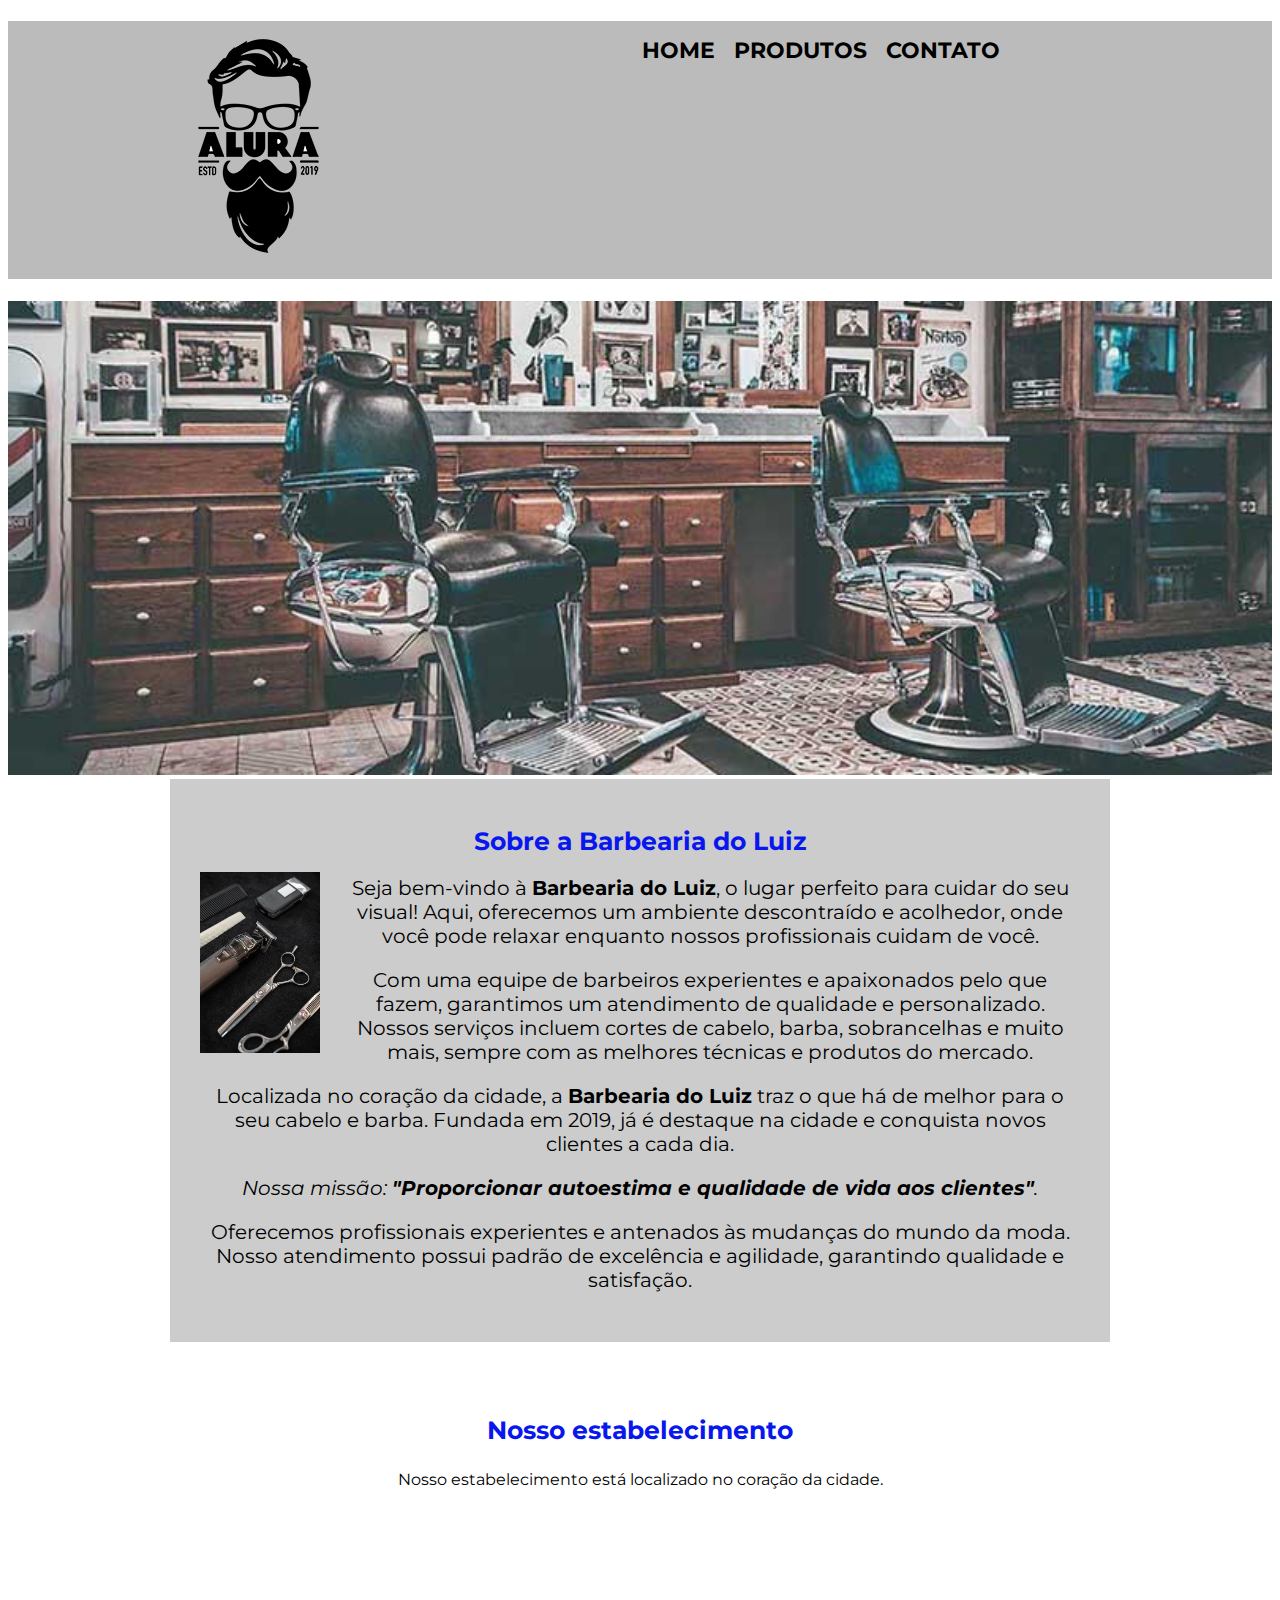
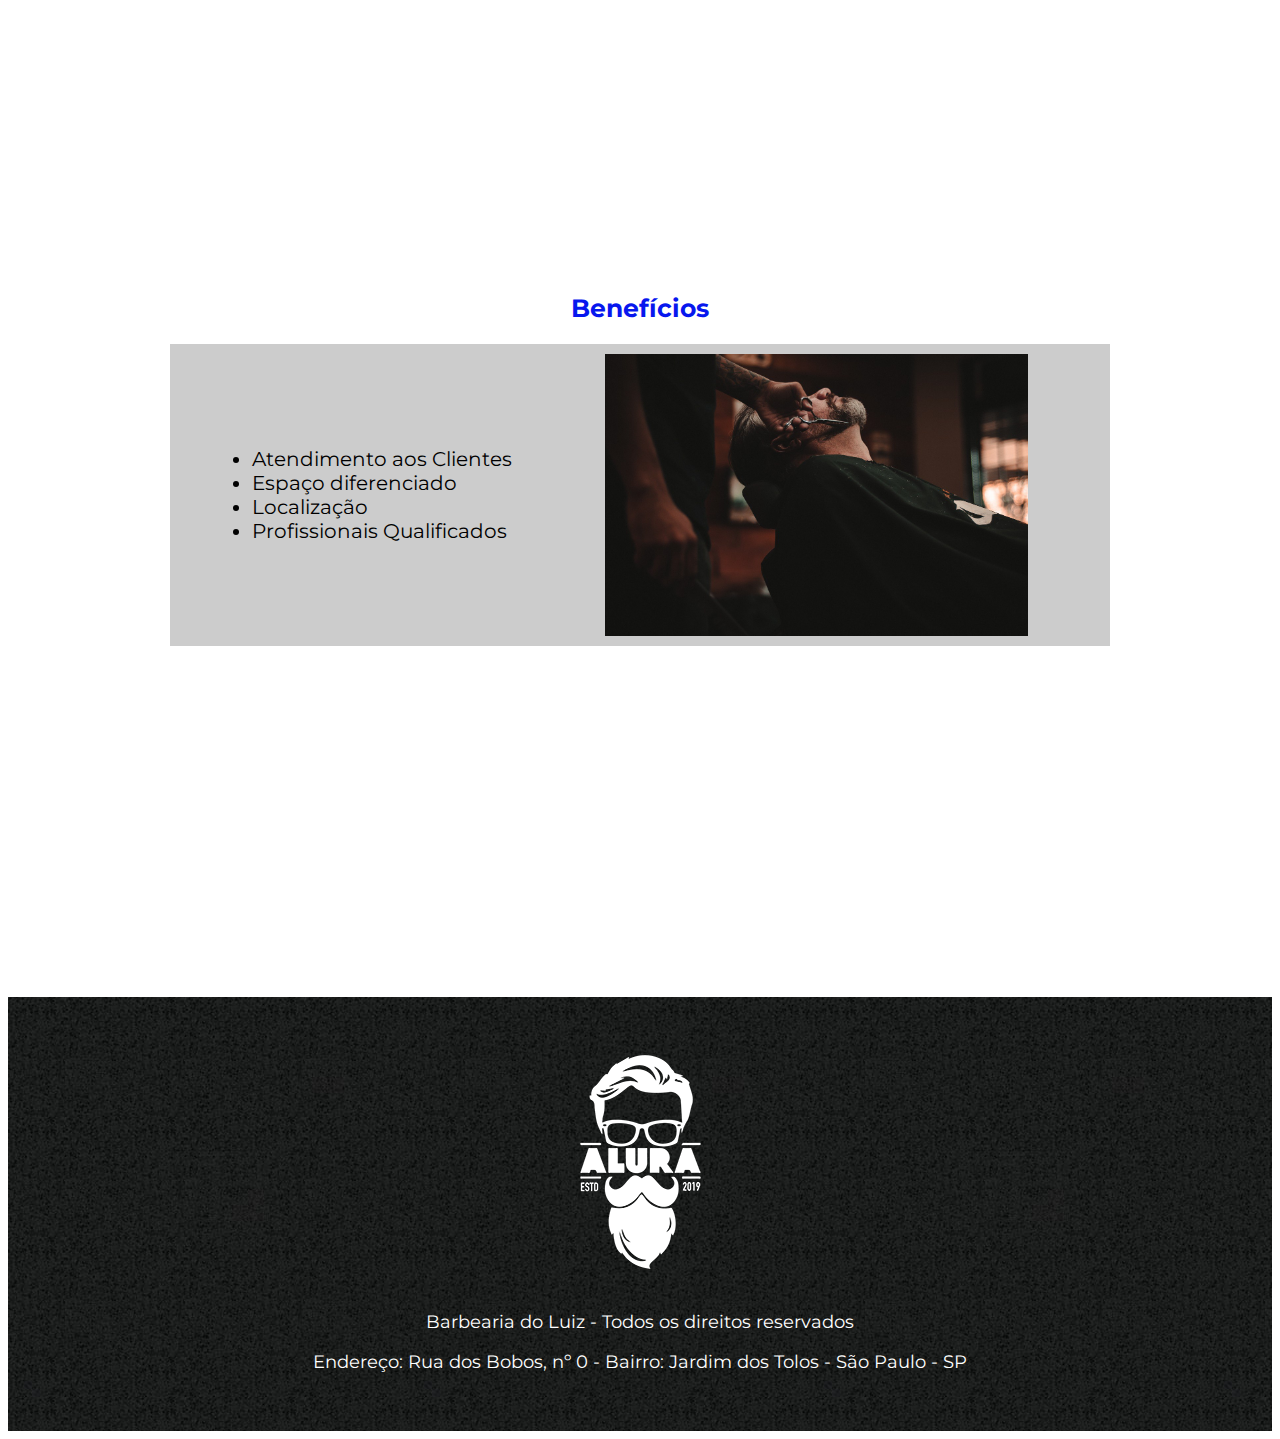
<file: index.html>
<!DOCTYPE html>
<html lang="pt-br">

<head>
  <meta charset="UTF-8" />
  <meta name="viewport" content="width=device-width, initial-scale=1.0" />
  <link rel="stylesheet" href="style.css" />
  <title>Home - Barbearia do Luiz</title>
</head>

<body>
  <header>
    <div class="caixa">
      <h1>
        <img src="imagens/logo.png" alt="Logo da Barbearia do Luiz" />
      </h1>
      <nav>
        <ul>
          <li><a href="index.html">Home</a></li>
          <li><a href="produtos.html">Produtos</a></li>
          <li><a href="contato.html">Contato</a></li>
        </ul>
      </nav>
    </div>
  </header>

  <img src="image/banner.jpg" alt="Ambiente da Barbearia do Luiz" class="image-banner" />

  <main class="container">
    <section class="banner">

      <div class="principal">
        <h1 class="titulo">Sobre a Barbearia do Luiz</h1>
        <img class="utensilios" src="imagens/ferramentas-para-a-profissao-de-cabeleireiro_23-2150668471.avif"
          alt="Utensilios de um barbeiro.">

        <p>Seja bem-vindo à <strong>Barbearia do Luiz</strong>, o lugar perfeito para cuidar do seu visual! Aqui,
          oferecemos um ambiente descontraído e acolhedor, onde você pode relaxar enquanto nossos profissionais cuidam
          de você.</p>
        <p>Com uma equipe de barbeiros experientes e apaixonados pelo que fazem, garantimos um atendimento de qualidade
          e personalizado. Nossos serviços incluem cortes de cabelo, barba, sobrancelhas e muito mais, sempre com as
          melhores técnicas e produtos do mercado.</p>

        <p>Localizada no coração da cidade, a <strong>Barbearia do Luiz</strong> traz o que há de melhor para o seu
          cabelo e barba. Fundada em 2019, já é destaque na cidade e conquista novos clientes a cada dia.</p>
        <p><em>Nossa missão: <strong>"Proporcionar autoestima e qualidade de vida aos clientes"</strong>.</em></p>
        <p>Oferecemos profissionais experientes e antenados às mudanças do mundo da moda. Nosso atendimento possui
          padrão de excelência e agilidade, garantindo qualidade e satisfação.</p>
      </div>

    </section>

    <section class="mapa">
      <h3 class="titulo">Nosso estabelecimento</h3>
      <p>Nosso estabelecimento está localizado no coração da cidade.</p>

      <iframe
        src="https://www.google.com/maps/embed?pb=!1m18!1m12!1m3!1d3656.4483278365396!2d-46.63466568562861!3d-23.588249068469487!2m3!1f0!2f0!3f0!3m2!1i1024!2i768!4f13.1!3m3!1m2!1s0x94ce5a2b2ed7f3a1%3A0xab35da2f5ca62674!2sCaelum!5e0!3m2!1spt-BR!2sbr!4v1568814489656!5m2!1spt-BR!2sbr"
        width="100%" height="300" frameborder="0" style="border:0;" allowfullscreen=""></iframe>
    </section>

    <h2 class="titulo">Benefícios</h2>
    <section class="beneficios">
      <ul>
        <li>Atendimento aos Clientes</li>
        <li>Espaço diferenciado</li>
        <li>Localização</li>
        <li>Profissionais Qualificados</li>
      </ul>
      <img src="image/beneficios.jpg" alt="Imagem ilustrando os benefícios" class="imagem-beneficios" />      
    </section>

    <div class="video">
        <iframe width="560" height="315" src="https://www.youtube.com/embed/wcVVXUV0YUY" frameborder="0"
          allow="accelerometer; autoplay; encrypted-media; gyroscope; picture-in-picture" allowfullscreen></iframe>
    </div>

  </main>

  <footer>
    <img src="imagens/logo-branco.png" alt="Logo da Barbearia do Luiz em branco">
    <div class="copyright">
      <p>Barbearia do Luiz - Todos os direitos reservados</p>
      <p>Endereço: Rua dos Bobos, nº 0 - Bairro: Jardim dos Tolos - São Paulo - SP</p>
    </div>
  </footer>
</body>

</html>
</file>
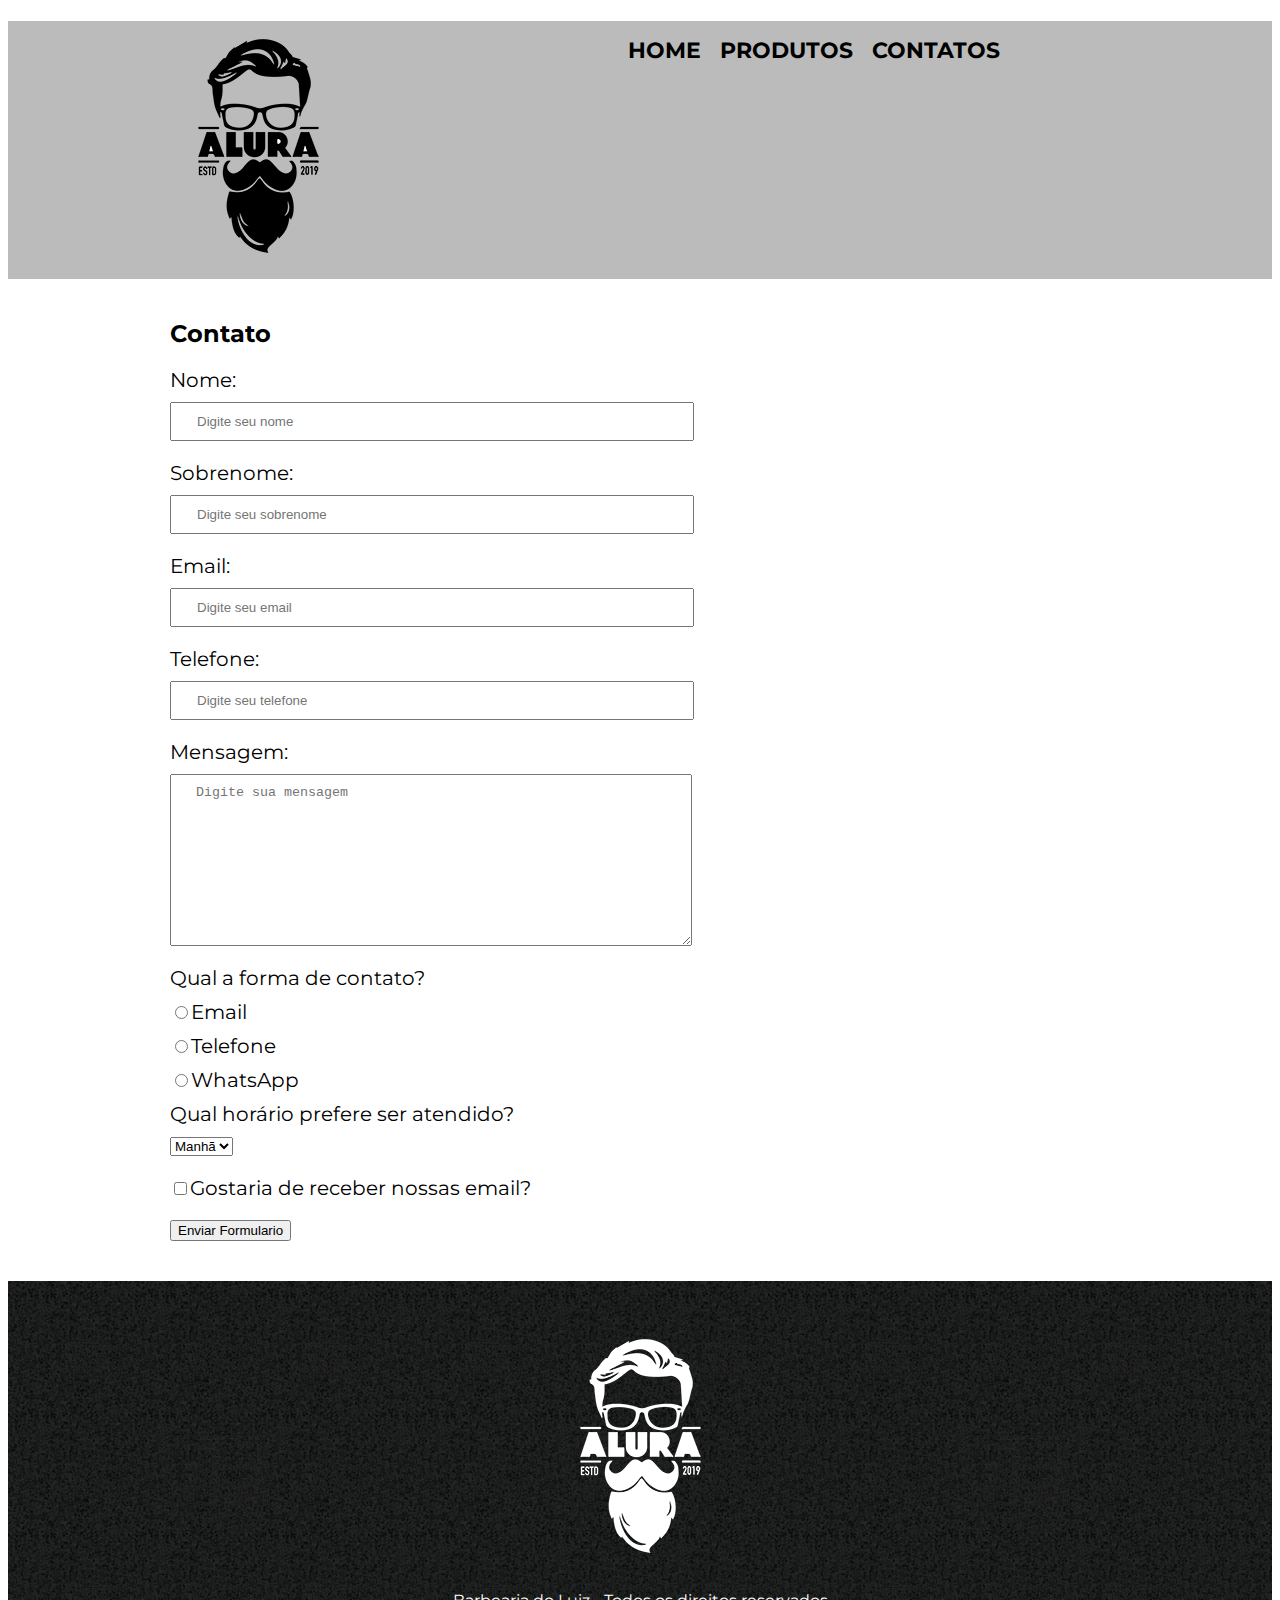
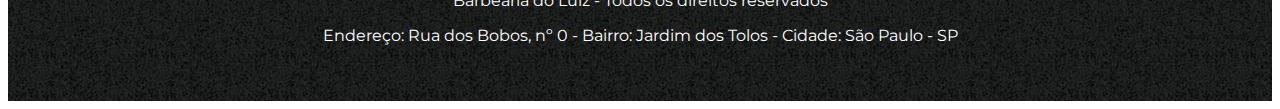
<file: contato.html>
<!DOCTYPE html>
<html lang="Pt-br">
<head>
    <meta charset="UTF-8">
    <meta name="viewport" content="width=device-width, initial-scale=1.0">
    <link rel="stylesheet" href="style.css">
    <title>Contatos - Barbearia Luiz</title>
</head>
<body>
    <header>
        <div class="caixa">
            <h1><img src="imagens/logo.png" alt="imagem logo"></h1>
            <nav>
                <ul>
                    <li><a href="index.html">Home</a></li>
                    <li><a href="produtos.html">Produtos</a></li>
                    <li><a href="contato.html">Contatos</a></li>
        </div>
    </header>
    <main>
        <form action="input-dados">
            <h2>Contato</h2>
            <label for="nome">Nome:</label>
            <input type="text" id="nome" name="nome" placeholder="Digite seu nome" class="input-padrao">

            <label for="Sobrenome">Sobrenome:</label>
            <input type="text" id="sobrenome" name="sobrenome" placeholder="Digite seu sobrenome" class="input-padrao">

            <label for="email">Email:</label>
            <input type="email" id="email" name="email" placeholder="Digite seu email"class="input-padrao">

            <label for="telefone">Telefone:</label>
            <input type="tel" id="telefone" name="telefone" placeholder="Digite seu telefone"class="input-padrao">

            <label for="mensagem">Mensagem:</label>
            <textarea name="mensagem" id="mensagem" cols="30" rows="10" placeholder="Digite sua mensagem" class="input-padrao"></textarea>
            
            <div>
                <p>Qual a forma de contato?</p>
                <label for="radio-Email"><input type="radio" name="contato" value="email" id="radio-Email">Email</label>                
                
                <label for="radio-Telefone"> <input type="radio" name="contato" id="radio-Telefone">Telefone</label>               
                
                <label for="radio-whatsapp"><input type="radio" name="contato" id="radio-whatsapp">WhatsApp</label>
                
            </div>
            <div>
                <p>Qual horário prefere ser atendido?</p>
                <select name="horario" id="horario">
                    <option value="Manhã">Manhã</option>
                    <option value="Tarde">Tarde</option>
                    <option value="Noite">Noite</option>
                </select>
            </div>
            <label class="checkbox"><input type="checkbox">Gostaria de receber nossas email?</label>
            <button type="submit">Enviar Formulario</button>
        </form>
    </main>
   <footer>
    <img src="imagens/logo-branco.png" alt="imagem de logo rodape">
        <div class="copyrigth">
            <p>Barbearia do Luiz - Todos os direitos reservados</p>
            <p>Endereço: Rua dos Bobos, nº 0 - Bairro: Jardim dos Tolos - Cidade: São Paulo - SP</p>
        </div>    
  </footer>
</body>
</html>
</file>
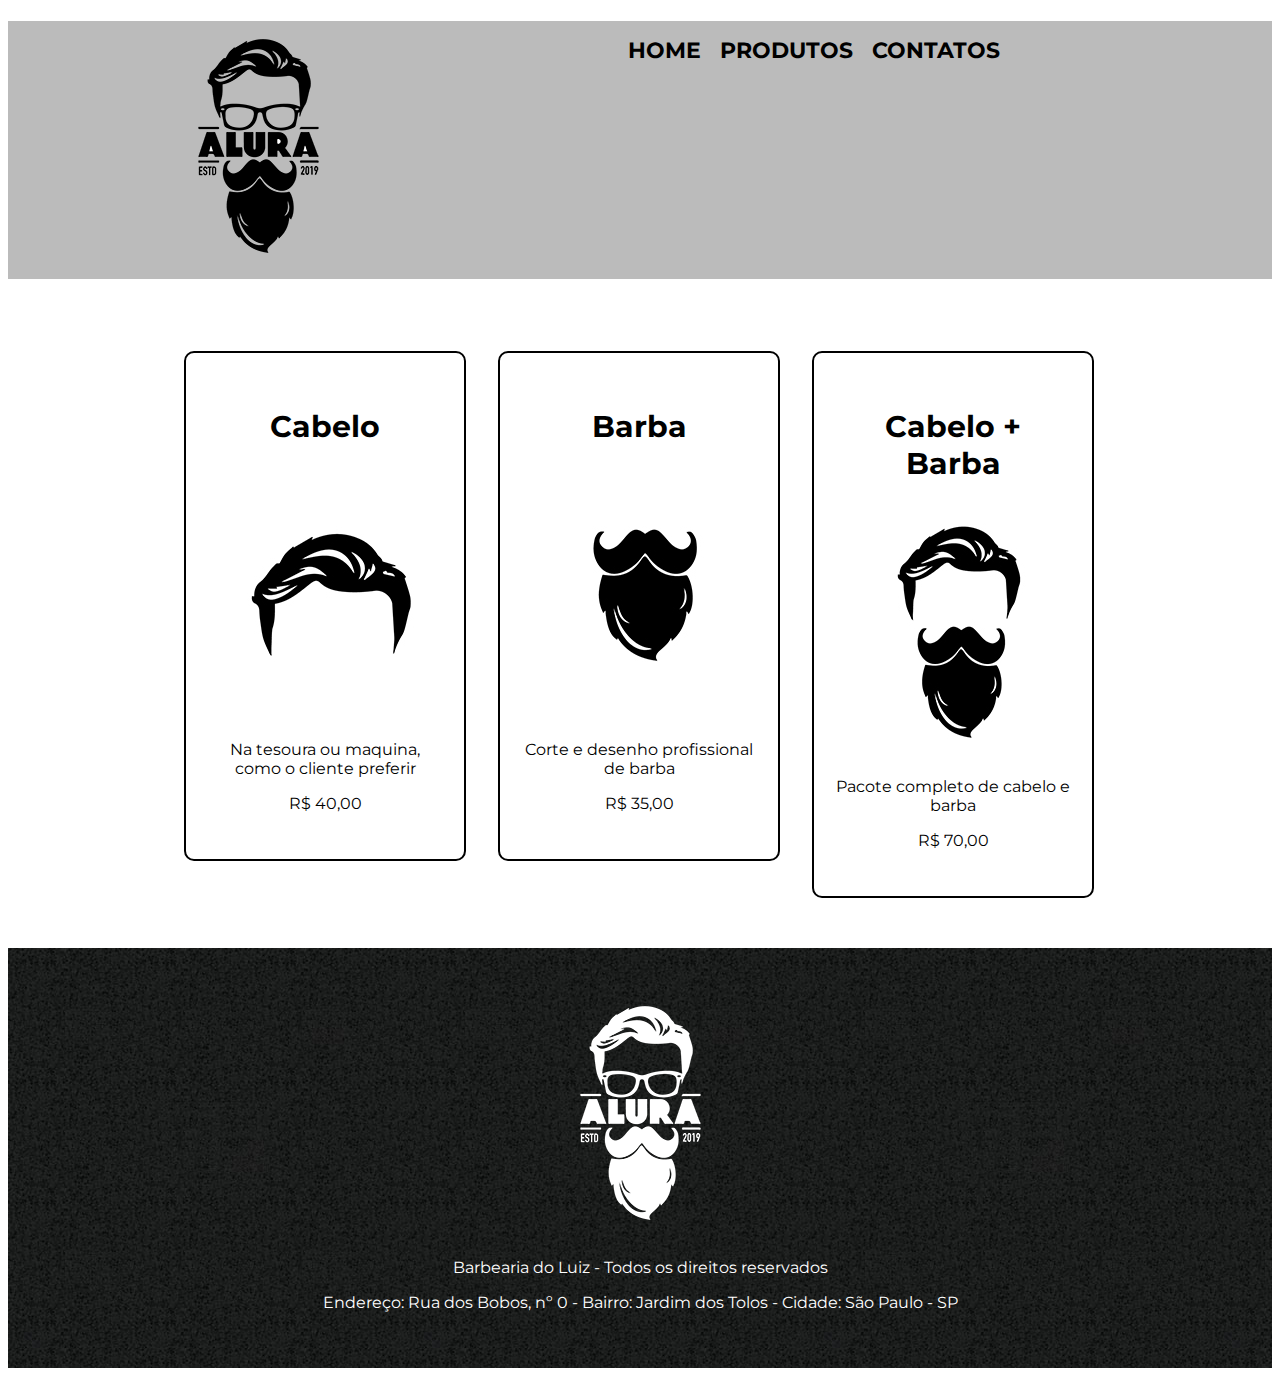
<file: produtos.html>
<!DOCTYPE html>
<html lang="pt-br">
  <head>
    <meta charset="UTF-8" />
    <meta name="viewport" content="width=device-width, initial-scale=1.0" />
    <link rel="stylesheet" href="style.css" />
    <title>Produtos - Barbearia do Luiz</title>
  </head>
  
  <body>
    <header>
      <div class="caixa">
        <h1>
          <img src="imagens/logo.png" alt="logobarbearia" />
        </h1>
        <nav>
          <ul>
            <li><a href="index.html">Home</a></li>
            <li><a href="produtos.html">Produtos</a></li>
            <li><a href="contato.html">Contatos</a></li>
          </ul>
        </nav>
      </div>
    </header>
    <main>
      <ul class="produtos">
        <li>
          <h2>Cabelo</h2>
          <img src="imagens/cabelo.jpg" alt="produto-cabelo" />
          <p class="produto-descrição">
            Na tesoura ou maquina, como o cliente preferir
          </p>
          <p class="produto-preço">R$ 40,00</p>
        </li>
        <li>
          <h2>Barba</h2>
          <img src="imagens/barba.jpg" alt="produto-barba" />
          <p class="produto-descrição">Corte e desenho profissional de barba</p>
          <p class="produto-preço">R$ 35,00</p>
        </li>
        <li>
          <h2>Cabelo + Barba</h2>
          <img src="imagens/cabelo+barba.jpg" alt="produto-barba e cabelo" />
          <p class="produto-descrição">Pacote completo de cabelo e barba</p>
          <p class="produto-preço">R$ 70,00</p>
        </li>
      </ul>
    </main>
  <footer>
    <img src="imagens/logo-branco.png" alt="imagem de logo rodape">
        <div class="copyrigth">
            <p>Barbearia do Luiz - Todos os direitos reservados</p>
            <p>Endereço: Rua dos Bobos, nº 0 - Bairro: Jardim dos Tolos - Cidade: São Paulo - SP</p>
        </div>    
  </footer>
  </body>
</html>
</file>
<file: style.css>
/* === FORMATAÇÃO PADRÃO DA PÁGINA === */

@import url('https://fonts.googleapis.com/css2?family=Bokor&family=Kaushan+Script&family=Montserrat:ital,wght@0,100..900;1,100..900&display=swap');

:root {
  --cor-primaria: #cccccc;
  --cor-secundaria: #f1e7e7;
  --cor-textTitle: #0717ee;
  --tamanho-fonte: 20px;
  --tamanho-fonte-title: 25px;
}
body{
  font-family: "Montserrat", sans-serif;
  
}


header {
  background: #bbbbbb;
}
.caixa {
  position: relative;
  width: 940px;
  margin: 0 auto;
  
}
nav {
  position: absolute;
  right: 110px;
  top: 0;
}
nav li {
  display: inline;
  margin: 0 0 0 15px;
}
nav a {
  text-transform: uppercase;
  color: #000000;
  font-weight: bold;
  font-size: 22px;
  text-decoration: none;
}
nav a:hover {
  color: #5a0beb;
  text-decoration: underline;
}
.titulo {
  color: var(--cor-textTitle);
  font-size: var(--tamanho-fonte-title);
  text-align: center;
}
.principal {
  background-color: var(--cor-primaria);
  color: black;
  font-size: var(--tamanho-fonte);
  text-align: center;
  padding: 30px;
}
/* arquivo banner */
.image-banner {
  width: 100%;
  max-width: 100%;
  height: auto;
}
.beneficios {
  background-color: var(--cor-primaria);
    display: flex;
    flex-direction: row; /* Alinha os itens em linha */
    align-items: center; /* Mantém os itens alinhados */
    justify-content: space-evenly; /* Evita grandes espaçamentos */
    gap: 1px; /* Diminui o espaço entre os elementos */
}

.beneficios ul {
    margin: 0;
    padding: 10px;
    font-size: var(--tamanho-fonte);
}

.imagem-beneficios {
    margin: 10px;
    padding: 0;
    width: 45%;
    max-width: 800px;
}
/* arquivo banner */

/* arquivo produto */
.produtos {
  width: 940px;
  margin: 0 auto;
  padding: 50px 0;
}
.produtos li {
  display: inline-block;
  text-align: center;
  width: 30%;
  vertical-align: top;
  margin: 0 1.5%;
  padding: 30px 20px;
  box-sizing: border-box;
  border: 2px solid #000000;
  border-radius: 10px;
}
.produtos li:hover {
  border-color: #5a0beb;
}
.produtos li:active {
  border-color: #5a0beb;
}
.produtos li:hover h2 {
  font-size: 34px;
}

.produtos h2 {
  font-size: 30px;
  font-weight: bold;
}

.produto-descricao {
  font-size: 18px;
}

.produto-preco {
  font-size: 22px;
  font-weight: bold;
  margin-top: 10px;
}
/* arquivo produto */

/* arquivo contatos */
main{
  width: 940px;
  margin: 0 auto;
}

form {
  margin: 40px 0;
}

form label, form p {
  display: block;
  font-size: 20px;
  margin: 10px 0;
}
.input-padrao {
  display: block;
  margin: 0 0 20px;
  padding: 10px 25px;
  width: 50%;
}
.checkbox {
    margin: 20px 0;
}
.utensilios {
    width: 120px;
    float: left;
    margin: 0 20px 20px 0;
}

.mapa {
    padding: 3em 0;
}

.mapa p {
    margin: 0 0 2em;
    text-align: center;
}

.video {
    width: 560px;
    margin: 1em auto;
}


footer {
  text-align: center;
  background: url("imagens/bg.jpg");
  padding: 40px 0;
  color: #ffffff;
}
.copyright {
  color: #ffffff;
  font-size: 18px;
  margin: 20px 0 0;
}
/* === FIM DA FORMATAÇÃO PADRÃO DA PÁGINA === */
</file>
